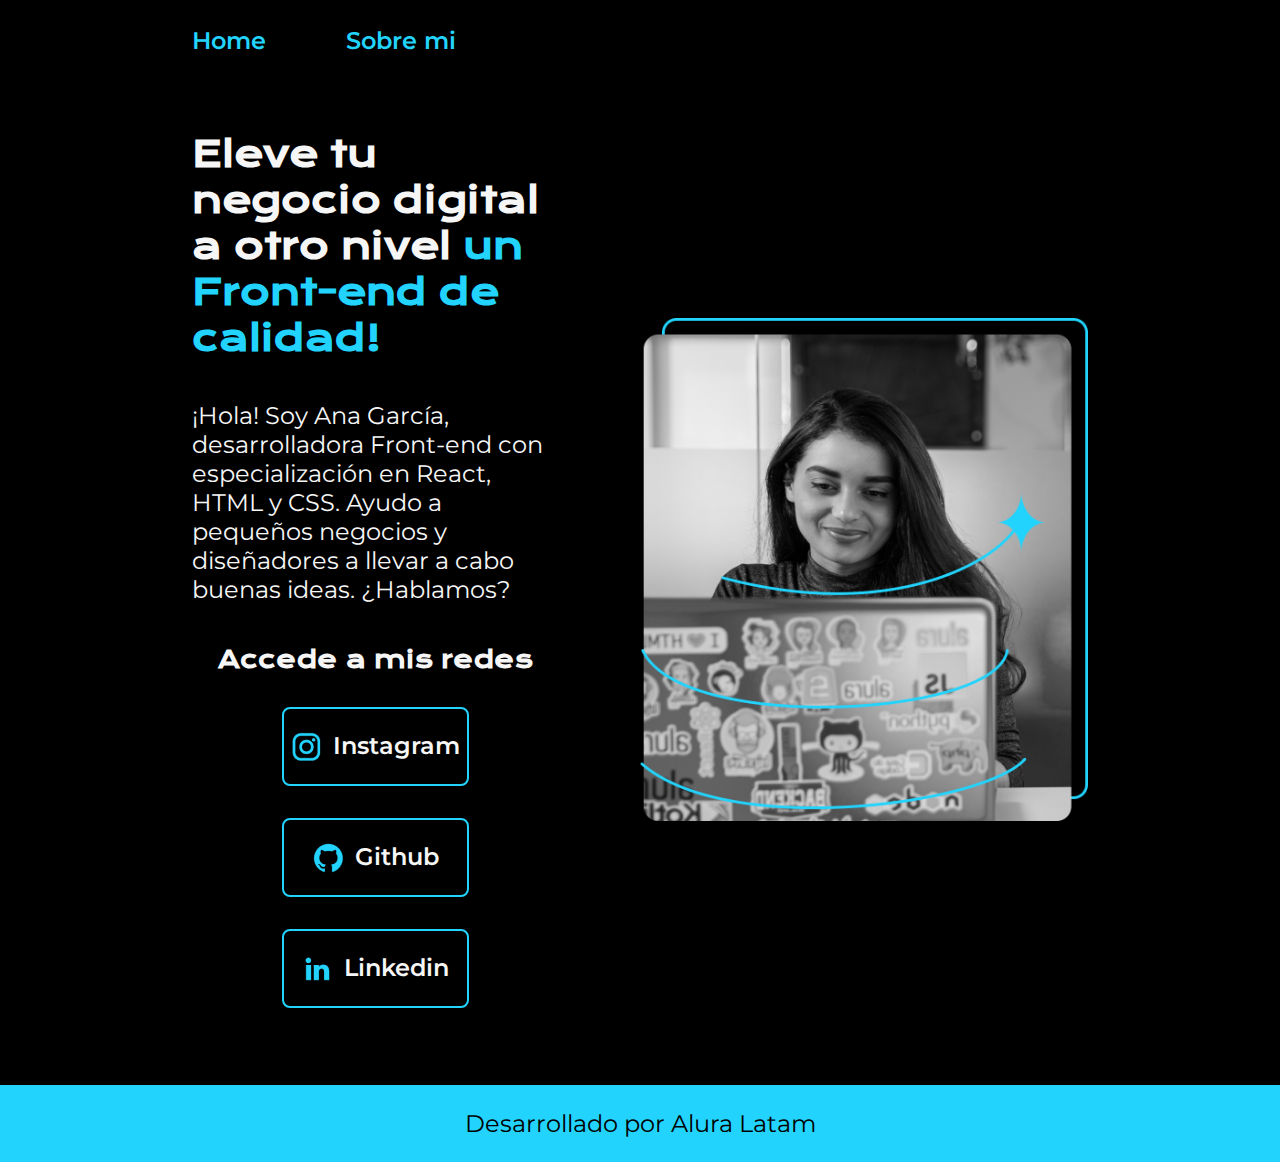
<file: index.html>
<!DOCTYPE html>
<html lang="es-pe">
<head>
    <meta charset="UTF-8">
    <meta name="viewport" content="width=device-width, initial-scale=1.0">
    <title>Portafolio</title>
    <link rel="stylesheet" href="./styles/style.css">

</head>
<body>
    <header class="header">
        <nav class="header__menu">
            <a class="header__menu__link" href="index.html">Home</a>
            <a class="header__menu__link" href="about.html">Sobre mi</a>

        </nav>
    </header>
    <main class="presentacion">
        <section class="presentacion__contenido">
            <h1 class="presentacion__contenido__titulo">
                Eleve tu negocio digital a otro nivel 
                <strong class="Titulo-destaque">un Front-end de calidad!
                </strong></h1>
                <p class="presentacion__contenido__texto">¡Hola! Soy Ana García, desarrolladora Front-end con
                    especialización en React, HTML y CSS. Ayudo a pequeños
                    negocios y diseñadores a llevar a cabo buenas ideas.
                    ¿Hablamos?

                </p>
                <div class="presentacion__enlaces">
                    <h2 class="presentacion__enlaces__subtitulos">Accede a mis redes</h2>
                    <a class="presentacion__enlaces__link" href="https://www.instagram.com/">
                        <img src="./assets/instagram.png">
                        Instagram</a>
                    <a  class="presentacion__enlaces__link" href="https://www.instagram.com/">
                        <img src="./assets/github.png">
                        Github</a>
                    <a  class="presentacion__enlaces__link" href="https://www.instagram.com/">
                        <img src="./assets/linkedin.png">
                        Linkedin</a>
                </div>
            </section>
            <img class="presentacion__imagen" src="./assets/Imagen.png" alt="imagen de Ana Garcia trabajando">

    </main>
    <footer class="footer">
        <p>Desarrollado por Alura Latam</p>
    </footer>
</body>
</html>
</file>
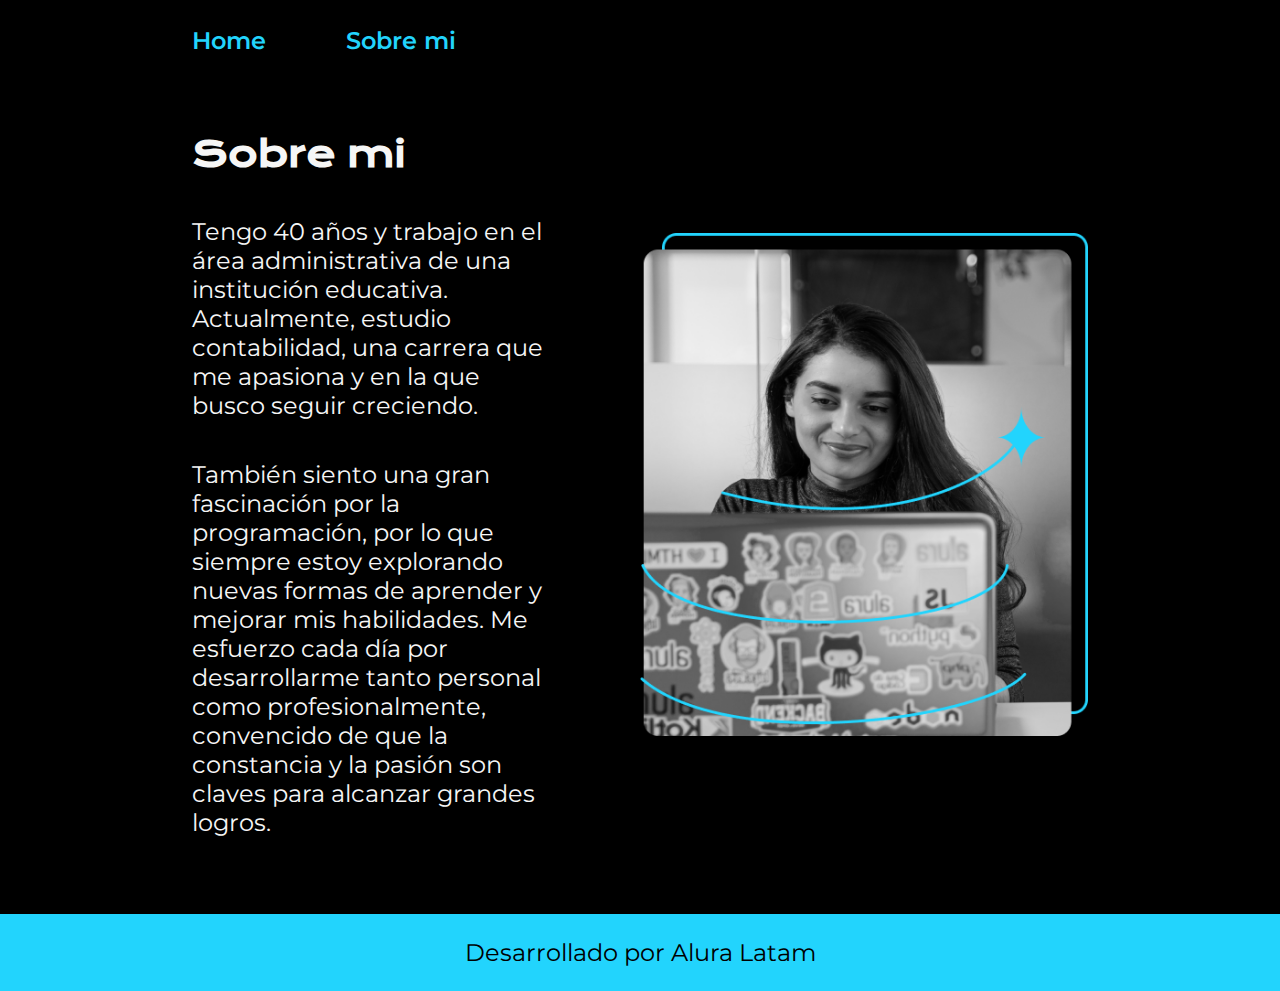
<file: about.html>
<!DOCTYPE html>
<html lang="es-pe">
<head>
    <meta charset="UTF-8">
    <meta name="viewport" content="width=device-width, initial-scale=1.0">
    <title>Sobre mi</title>
    <link rel="stylesheet" href="./styles/style.css">

</head>
<body>
    <header class="header">
        <nav class="header__menu">
            <a class="header__menu__link" href="index.html">Home</a>
            <a class="header__menu__link" href="about.html">Sobre mi</a>

        </nav>
    </header>
    <main class="presentacion">
        <section class="presentacion__contenido">
            <h1 class="presentacion__contenido__titulo">Sobre mi</h1>
                <p class="presentacion__contenido__texto">Tengo 40 años y trabajo en el área administrativa de una institución educativa. Actualmente, estudio contabilidad, una carrera que me apasiona y en la que busco seguir creciendo.</p>
                <p class="presentacion__contenido__texto">También siento una gran fascinación por la programación, por lo que siempre estoy explorando nuevas formas de aprender y mejorar mis habilidades. Me esfuerzo cada día por desarrollarme tanto personal como profesionalmente, convencido de que la constancia y la pasión son claves para alcanzar grandes logros.</p>
        
        </section>
        <img class="presentacion__imagen"    src="./assets/Imagen.png" alt="imagen de Ana Garcia trabajando">

    </main>
    
    <footer class="footer">
        <p>Desarrollado por Alura Latam</p>
    </footer>
</body>
</html>
</file>
<file: styles/style.css>
@import url('https://fonts.googleapis.com/css2?family=Krona+One&family=Montserrat:ital,wght@0,100..900;1,100..900&display=swap');

:root {
      --color-primario:#000000;
      --color-secundario:#f6f6f6;
      --color-terciario: #22D4FD;
      --color-hover: #272727;

      --fuente-montserrat: "Montserrat", sans-serif;
      --fuente-krona: "Krona One", sans-serif;
}

* {
      padding: 0;
      margin: 0;
}
body {
    background-color: var(--color-primario);
    color: var(--color-secundario);
    box-sizing: border-box;
  }

.header{
      padding: 2% 0% 0% 15%;
}

.header__menu{
      display: flex;
      gap: 80px;
}

.header__menu__link{
      font-family: var(--fuente-montserrat);
      font-size: 1.5rem;
      font-weight: 600;
      color:var(--color-terciario);
      text-decoration: none;
}

.presentacion{
      display: flex;
      align-items: center;
      padding: 6% 15%;
      justify-content: space-between;
      gap: 82px;
}

.presentacion__contenido{
      width: 50%;
      display: flex;
      flex-direction: column;
      gap: 40px;
}

.presentacion__contenido__titulo{
      font-size: 2.25rem;
      font-family: var(--fuente-krona);
}

.Titulo-destaque{
      color: var(--color-terciario);
}

.presentacion__contenido__texto{
      font-family: var(--fuente-montserrat);
      font-size: 1.5rem;
}

.presentacion__enlaces{
      flex-direction: column;
      display: flex;
      justify-content: space-between;
      align-items: center;
      gap: 32px;
}

.presentacion__enlaces__link{
      width: 50%;
      text-align: center;
      padding: 21.5px 0;
      border-radius: 8px;
      font-family: var(--fuente-montserrat);
      font-size: 1.5rem;
      font-weight: 600;
      text-decoration: none;
      color: var(--color-secundario);
      border: 2px solid var(--color-terciario);
      display: flex;
      justify-content: center;
      gap: 10px;
}

.presentacion__enlaces__subtitulos{
      font-family: var(--fuente-krona);
}

.presentacion__enlaces__link:hover{
      background-color: var(--color-hover);
}

.presentacion__imagen{
      width: 50%;
}

.footer{
      background-color: var(--color-terciario);
      font-family: var(--fuente-montserrat);
      color: var(--color-primario);
      padding: 24px;
      text-align: center;
      font-size: 1.5rem;
      font-weight: 400;
}

@media (max-width: 1200px) {
      .header{
            padding: 10%;
      }
      .header__menu{
            justify-content: center;
      }
      .presentacion{
            flex-direction: column-reverse;
            padding: 5%;
      }
      .presentacion__contenido{
            width: auto;
      }      
}
</file>
